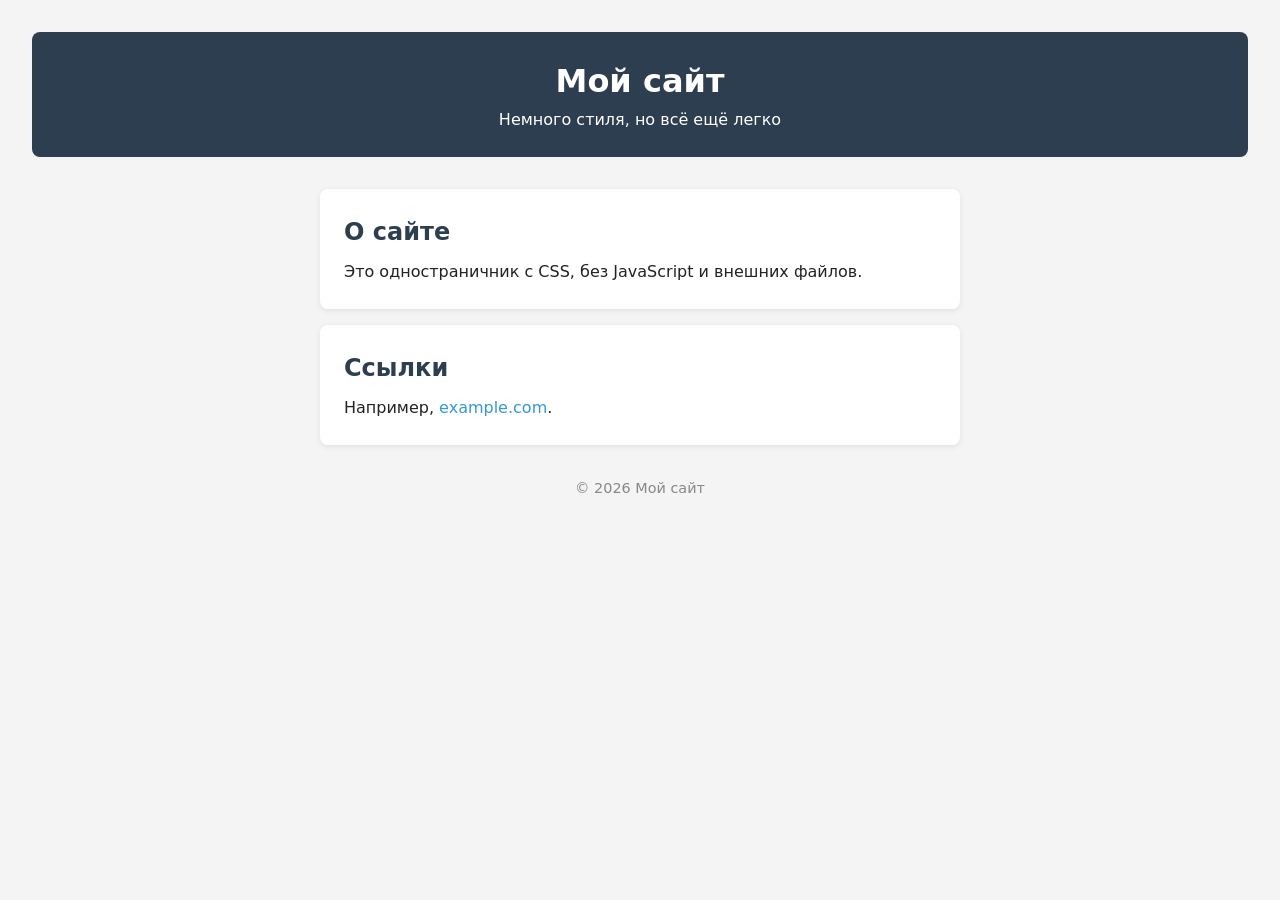
<file: index.html>
<!DOCTYPE html>
<html lang="ru">
<head>
<meta charset="utf-8">
<meta name="viewport" content="width=device-width, initial-scale=1">
<title>Мой сайт</title>
<style>
  * { margin: 0; padding: 0; box-sizing: border-box; }
  body {
    font-family: system-ui, sans-serif;
    background: #f4f4f4;
    color: #222;
    line-height: 1.6;
    padding: 2rem;
  }
  header {
    background: #2c3e50;
    color: #fff;
    padding: 1.5rem;
    border-radius: 8px;
    text-align: center;
  }
  main {
    max-width: 640px;
    margin: 2rem auto;
  }
  section {
    background: #fff;
    padding: 1.5rem;
    margin-bottom: 1rem;
    border-radius: 8px;
    box-shadow: 0 2px 6px rgba(0,0,0,.08);
  }
  h2 { margin-bottom: .5rem; color: #2c3e50; }
  a { color: #3498db; text-decoration: none; }
  a:hover { text-decoration: underline; }
  footer {
    text-align: center;
    color: #888;
    font-size: .9rem;
    margin-top: 2rem;
  }
</style>
</head>
<body>
  <header>
    <h1>Мой сайт</h1>
    <p>Немного стиля, но всё ещё легко</p>
  </header>

  <main>
    <section>
      <h2>О сайте</h2>
      <p>Это одностраничник с CSS, без JavaScript и внешних файлов.</p>
    </section>

    <section>
      <h2>Ссылки</h2>
      <p>Например, <a href="https://example.com">example.com</a>.</p>
    </section>
  </main>

  <footer>© 2026 Мой сайт</footer>
</body>
</html>
</file>
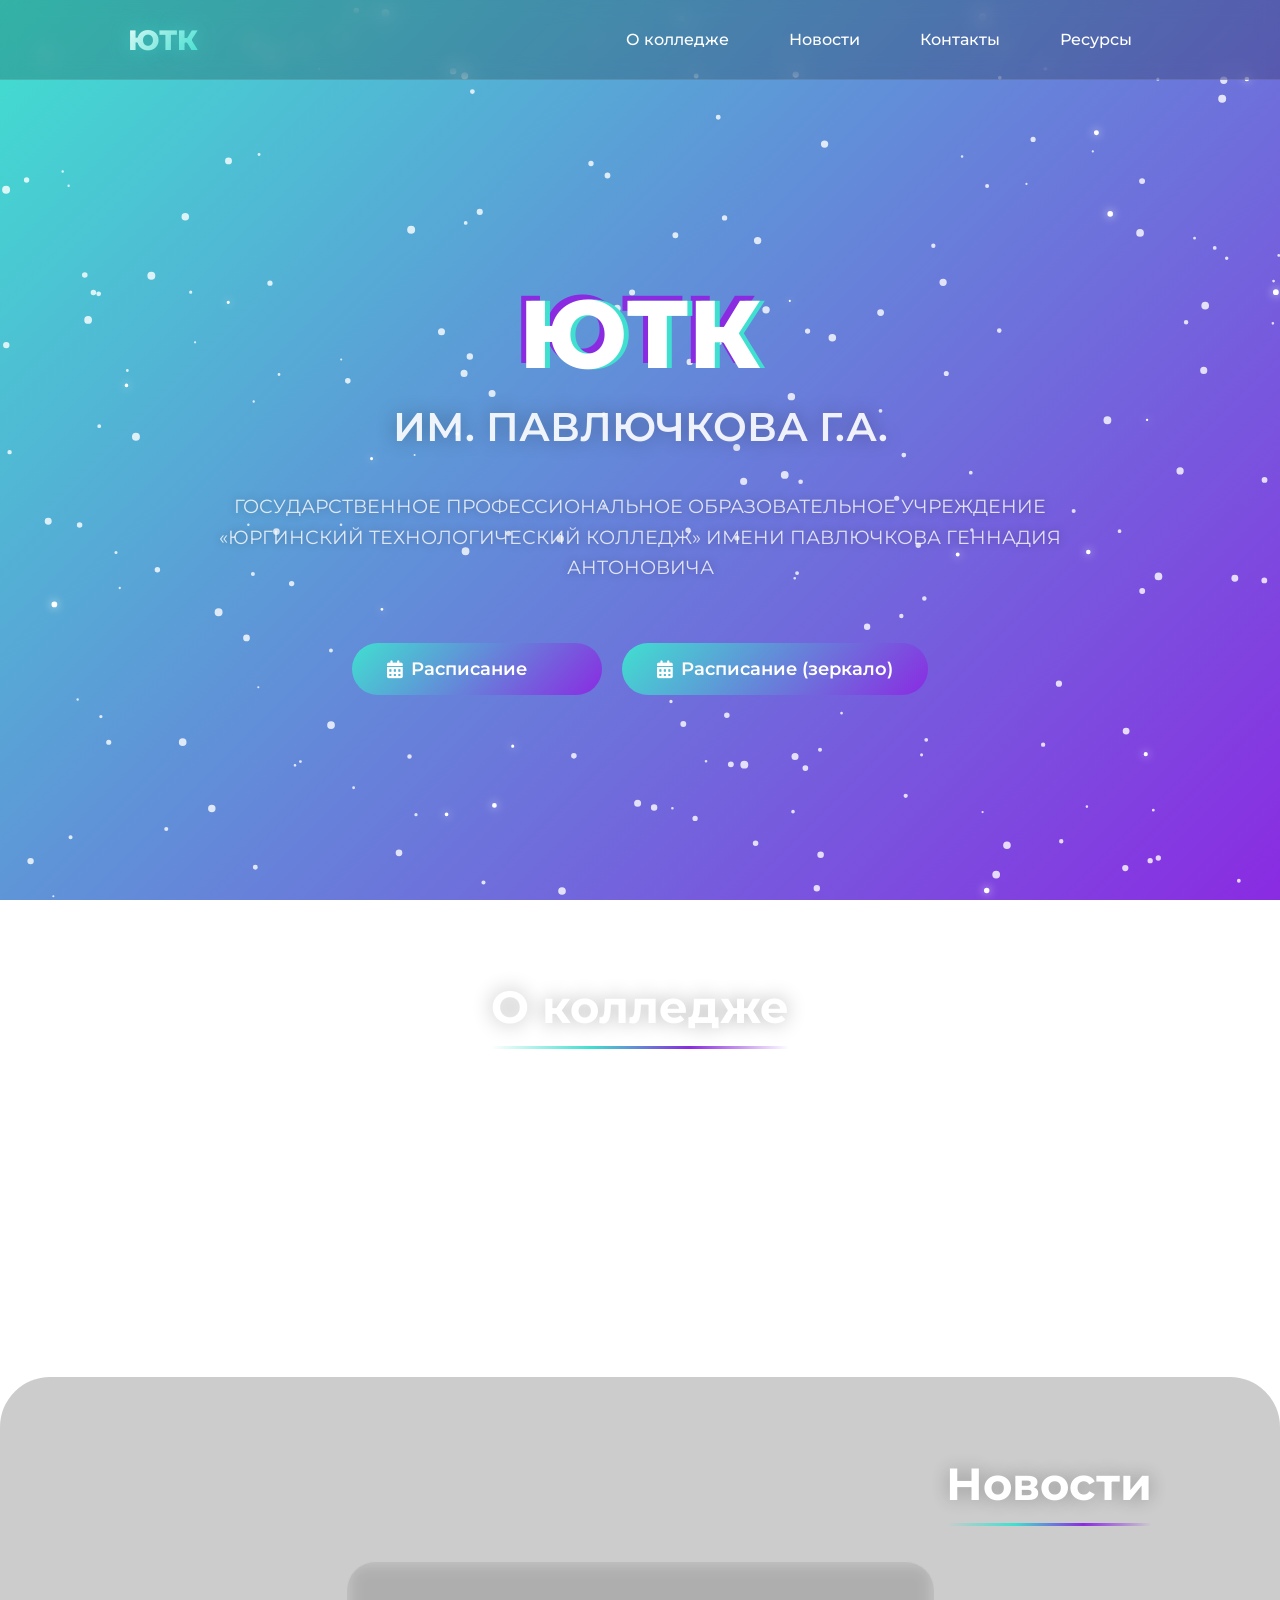
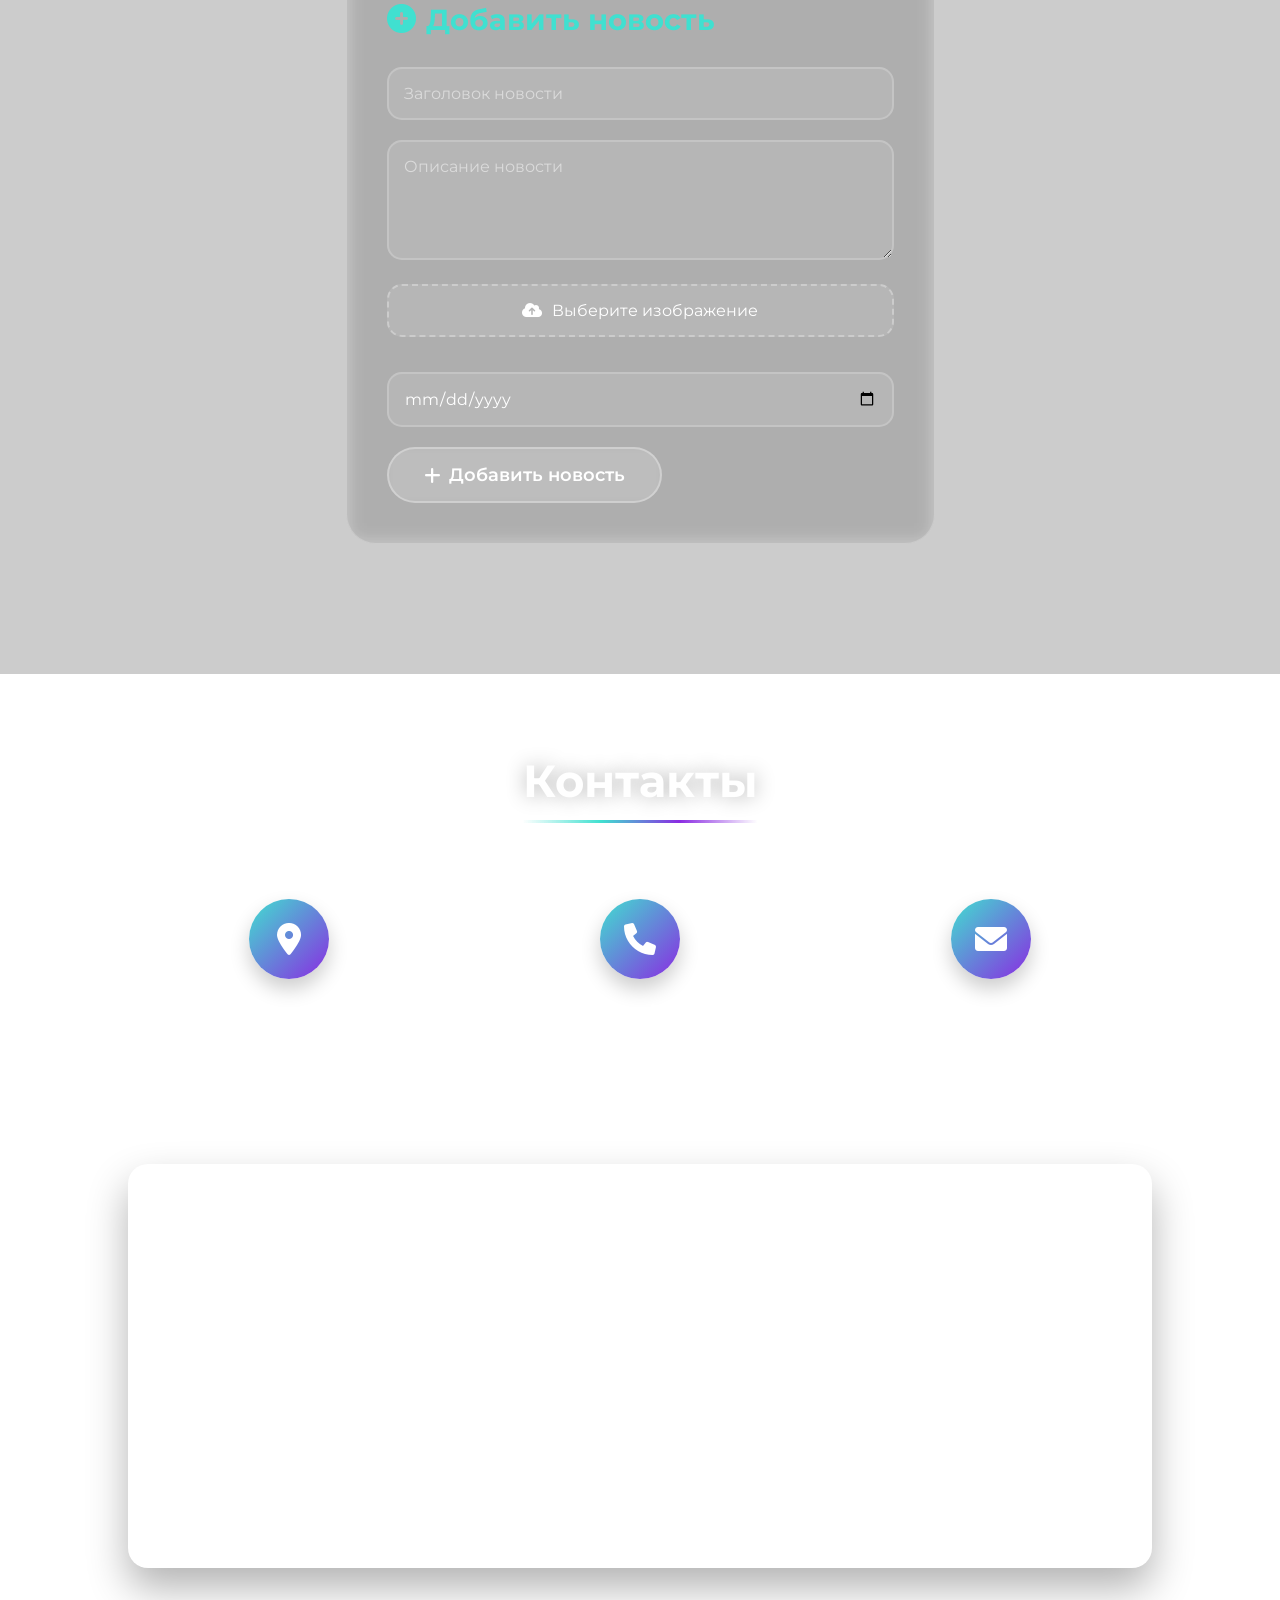
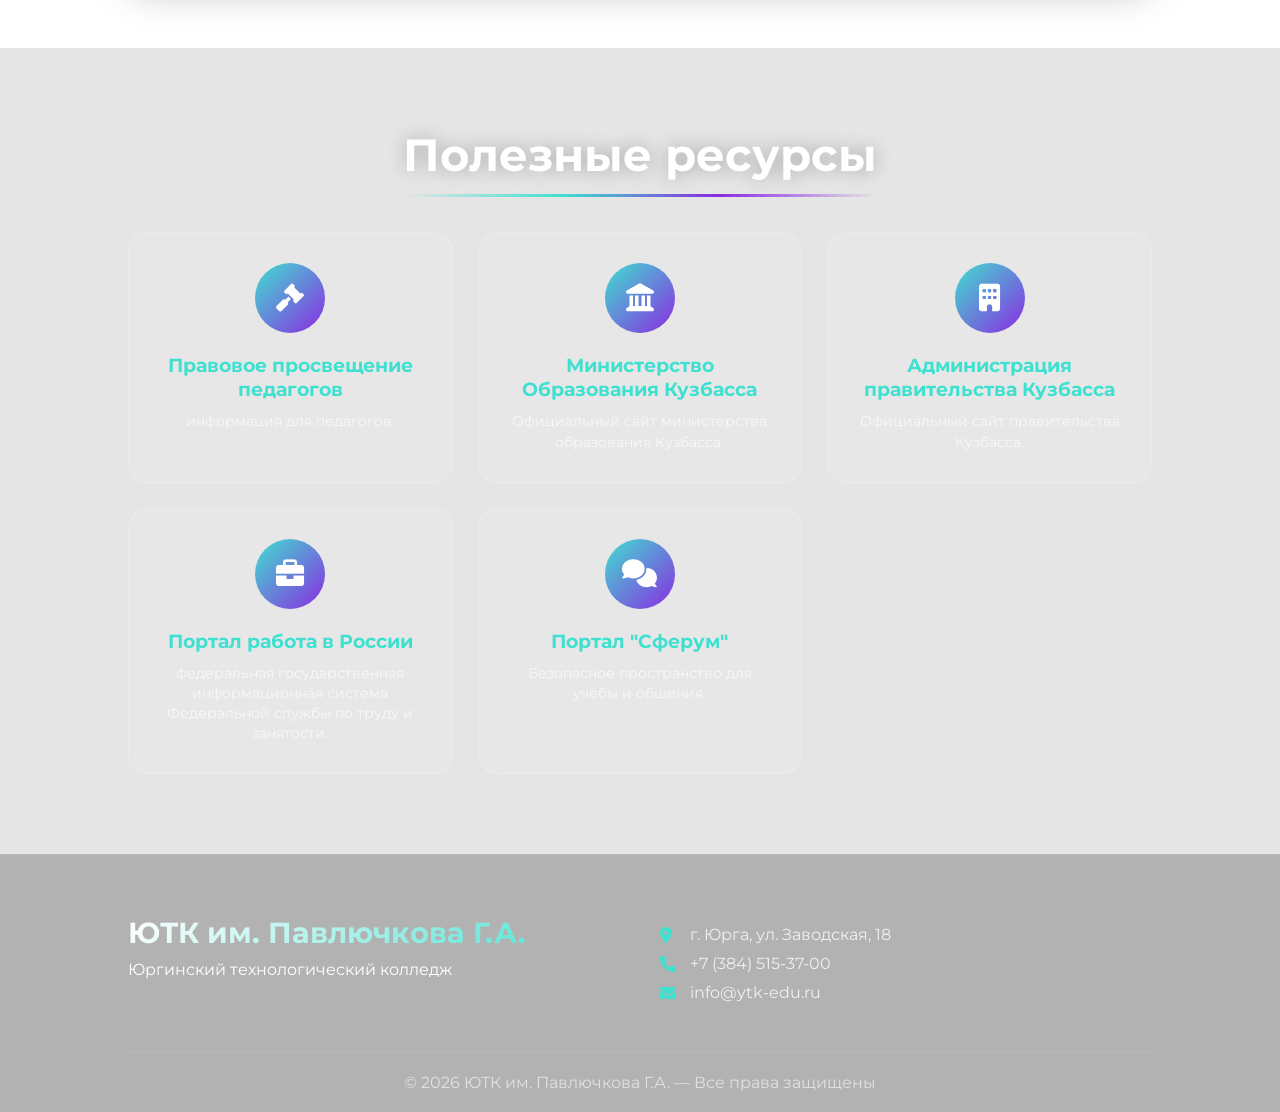
<file: deepseek_html_20260304_116f8d.html>
<!DOCTYPE html>
<html lang="ru">
<head>
    <meta charset="UTF-8">
    <meta name="viewport" content="width=device-width, initial-scale=1.0">
    <title>ЮТК им. Павлючкова Г.А. — Юргинский технологический колледж</title>
    <link rel="stylesheet" href="style.css">
    <link href="https://fonts.googleapis.com/css2?family=Montserrat:wght@300;400;600;700;800&display=swap" rel="stylesheet">
    <link rel="stylesheet" href="https://cdnjs.cloudflare.com/ajax/libs/font-awesome/6.0.0/css/all.min.css">
</head>
<body>

<!-- Канвас для снега -->
<canvas id="snow"></canvas>

<!-- Канвас для следа за курсором -->
<canvas id="cursorSnow"></canvas>

<nav>
    <div class="logo">ЮТК</div>
    <div class="menu" id="menu">
        <a href="#about">О колледже</a>
        <a href="#news">Новости</a>
        <a href="#contacts">Контакты</a>
        <a href="#resources">Ресурсы</a>
    </div>
    <div class="burger" id="burger">
        <span></span>
        <span></span>
        <span></span>
    </div>
</nav>

<header>
    <h1 class="glitch" data-text="ЮТК">ЮТК</h1>
    <h2 class="subtitle">ИМ. ПАВЛЮЧКОВА Г.А.</h2>
    <p class="full-name">ГОСУДАРСТВЕННОЕ ПРОФЕССИОНАЛЬНОЕ ОБРАЗОВАТЕЛЬНОЕ УЧРЕЖДЕНИЕ<br>
    «ЮРГИНСКИЙ ТЕХНОЛОГИЧЕСКИЙ КОЛЛЕДЖ» ИМЕНИ ПАВЛЮЧКОВА ГЕННАДИЯ АНТОНОВИЧА</p>
    <div class="header-buttons">
        <a href="https://ytk-edu.ru/newrasp/cg.htm" target="_blank" class="btn schedule-btn">
            <i class="fas fa-calendar-alt"></i> Расписание
        </a>
        <a href="https://ytk-edu.ru/newrasp/cg.htm" target="_blank" class="btn schedule-btn">
            <i class="fas fa-calendar-alt"></i> Расписание (зеркало)
        </a>
    </div>
</header>

<section id="about" class="about-section">
    <h2>О колледже</h2>
    <div class="about-content">
        <div class="about-text">
            <p>Юргинский технологический колледж имени Павлючкова Геннадия Антоновича — современное образовательное учреждение, готовящее высококвалифицированных специалистов для различных отраслей промышленности и экономики региона.</p>
            <p>Мы гордимся своей историей и традициями, постоянно развиваемся и внедряем инновационные образовательные технологии.</p>
        </div>
    </div>
</section>

<section id="news" class="news-section">
    <h2>Новости</h2>
    
    <!-- Форма добавления новости -->
    <div class="add-news-form" id="addNewsForm">
        <h3><i class="fas fa-plus-circle"></i> Добавить новость</h3>
        <input type="text" id="newsTitle" placeholder="Заголовок новости" class="news-input">
        <textarea id="newsDesc" placeholder="Описание новости" class="news-input"></textarea>
        <div class="file-upload">
            <label for="newsImage" class="file-label">
                <i class="fas fa-cloud-upload-alt"></i> Выберите изображение
            </label>
            <input type="file" id="newsImage" accept="image/*" class="file-input">
            <div id="imagePreview" class="image-preview"></div>
        </div>
        <input type="date" id="newsDate" class="news-input">
        <button class="btn news-btn" onclick="addNews()">
            <i class="fas fa-plus"></i> Добавить новость
        </button>
    </div>
    
    <!-- Контейнер для новостей -->
    <div class="news-container" id="newsContainer">
        <!-- Новости будут добавляться сюда -->
    </div>
</section>

<section id="contacts" class="contacts-section">
    <h2>Контакты</h2>
    <div class="contacts-container">
        <div class="contact-card">
            <div class="contact-icon">
                <i class="fas fa-map-marker-alt"></i>
            </div>
            <h3>Адрес</h3>
            <p>г. Юрга, ул. Заводская, дом 18</p>
        </div>
        
        <div class="contact-card">
            <div class="contact-icon">
                <i class="fas fa-phone"></i>
            </div>
            <h3>Телефон</h3>
            <p>+7 (384) 515-37-00</p>
        </div>
        
        <div class="contact-card">
            <div class="contact-icon">
                <i class="fas fa-envelope"></i>
            </div>
            <h3>Email</h3>
            <p>info@ytk-edu.ru</p>
        </div>
    </div>
    
    <div class="map-container">
        <iframe 
            src="https://yandex.ru/map-widget/v1/?um=constructor%3A0c7b7b7b7b7b7b7b7b7b7b7b7b7b7b7b7b7b7b7b&source=constructor" 
            width="100%" 
            height="400" 
            frameborder="0"
            style="border-radius: 20px; border: 1px solid rgba(255,255,255,0.1);">
        </iframe>
    </div>
</section>

<section id="resources" class="resources-section">
    <h2>Полезные ресурсы</h2>
    <div class="resources-grid">
        <!-- Правовое просвещение педагогов -->
        <a href="https://ytk.kemobl.ru/pedagogu/pravovoe-prosveshenie-pedagogov/" target="_blank" class="resource-card">
            <div class="resource-icon">
                <i class="fas fa-gavel"></i>
            </div>
            <h3>Правовое просвещение педагогов</h3>
            <p class="resource-sub">информация для педагогов.</p>
        </a>
        
        <!-- Министерство Образования Кузбасса -->
        <a href="https://edu.ruobr.ru/" target="_blank" class="resource-card">
            <div class="resource-icon">
                <i class="fas fa-landmark"></i>
            </div>
            <h3>Министерство Образования Кузбасса</h3>
            <p class="resource-sub">Официальный сайт министерства образования Кузбасса.</p>
        </a>
        
        <!-- Администрация правительства Кузбасса -->
        <a href="https://ako.ru/" target="_blank" class="resource-card">
            <div class="resource-icon">
                <i class="fas fa-building"></i>
            </div>
            <h3>Администрация правительства Кузбасса</h3>
            <p class="resource-sub">Официальный сайт правительства Кузбасса.</p>
        </a>
        
        <!-- Портал работа в России -->
        <a href="https://trudvsem.ru/" target="_blank" class="resource-card">
            <div class="resource-icon">
                <i class="fas fa-briefcase"></i>
            </div>
            <h3>Портал работа в России</h3>
            <p class="resource-sub">федеральная государственная информационная система Федеральной службы по труду и занятости.</p>
        </a>
        
        <!-- Портал "Сферум" -->
        <a href="https://sferum.ru/" target="_blank" class="resource-card">
            <div class="resource-icon">
                <i class="fas fa-comments"></i>
            </div>
            <h3>Портал "Сферум"</h3>
            <p class="resource-sub">Безопасное пространство для учёбы и общения.</p>
        </a>
    </div>
</section>

<footer>
    <div class="footer-content">
        <div class="footer-logo">
            <h3>ЮТК им. Павлючкова Г.А.</h3>
            <p>Юргинский технологический колледж</p>
        </div>
        <div class="footer-contacts">
            <p><i class="fas fa-map-marker-alt"></i> г. Юрга, ул. Заводская, 18</p>
            <p><i class="fas fa-phone"></i> +7 (384) 515-37-00</p>
            <p><i class="fas fa-envelope"></i> info@ytk-edu.ru</p>
        </div>
    </div>
    <div class="footer-bottom">
        <p>&copy; 2026 ЮТК им. Павлючкова Г.А. — Все права защищены</p>
    </div>
</footer>

<script src="script.js"></script>
</body>
</html>
</file>
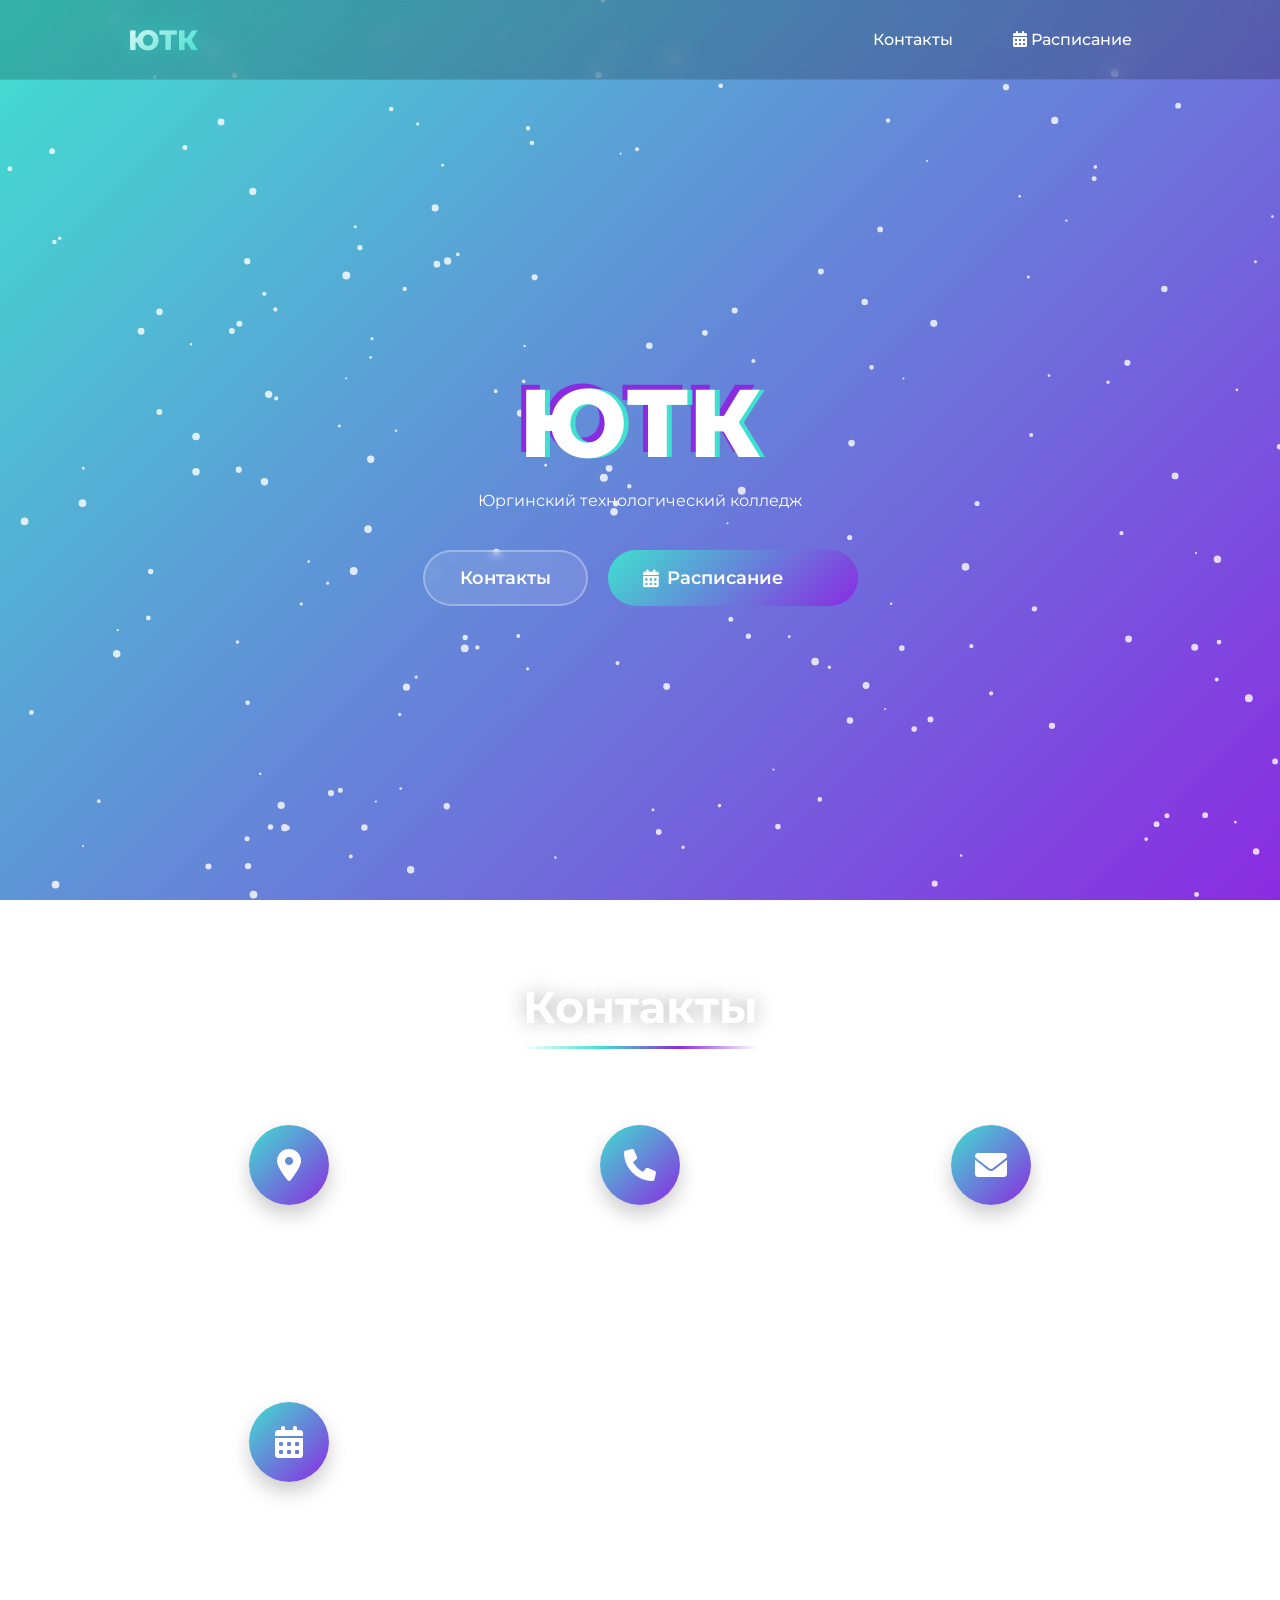
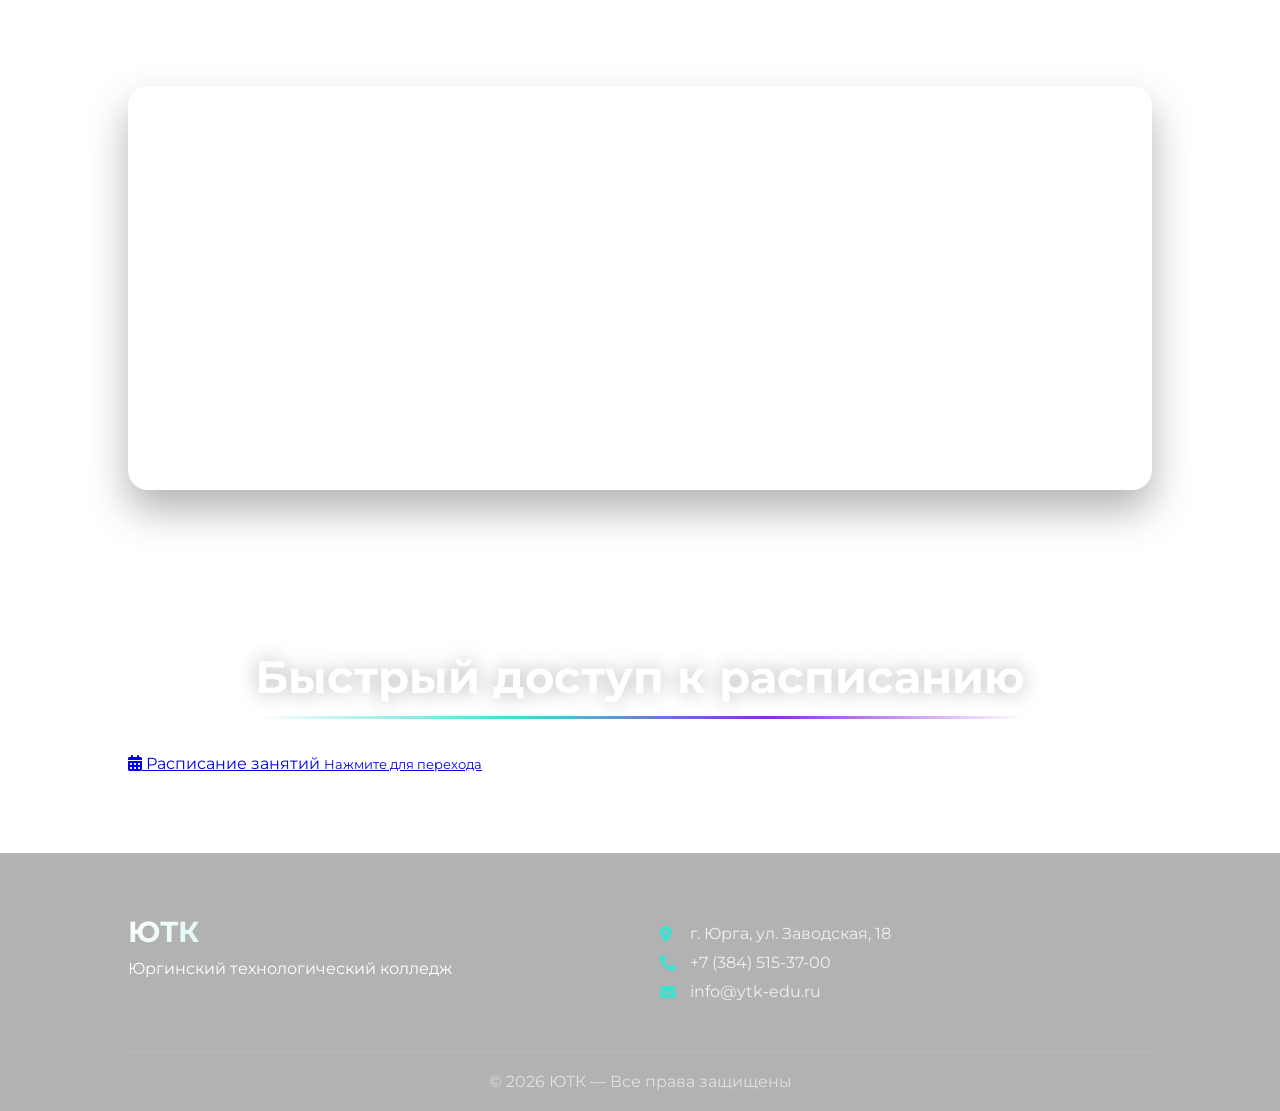
<file: deepseek_html_20260304_ee45a4.html>
<!DOCTYPE html>
<html lang="ru">
<head>
    <meta charset="UTF-8">
    <meta name="viewport" content="width=device-width, initial-scale=1.0">
    <title>ЮТК — Юргинский технологический колледж</title>
    <link rel="stylesheet" href="style.css">
    <link href="https://fonts.googleapis.com/css2?family=Montserrat:wght@300;400;600;700;800&display=swap" rel="stylesheet">
    <link rel="stylesheet" href="https://cdnjs.cloudflare.com/ajax/libs/font-awesome/6.0.0/css/all.min.css">
</head>
<body>

<!-- Канвас для снега -->
<canvas id="snow"></canvas>

<!-- Канвас для следа за курсором -->
<canvas id="cursorSnow"></canvas>

<nav>
    <div class="logo">ЮТК</div>
    <div class="menu" id="menu">
        <a href="#contacts">Контакты</a>
        <a href="https://ytk-edu.ru/newrasp/cg.htm" class="schedule-link" target="_blank">
            <i class="fas fa-calendar-alt"></i> Расписание
        </a>
    </div>
    <div class="burger" id="burger">
        <span></span>
        <span></span>
        <span></span>
    </div>
</nav>

<header>
    <h1 class="glitch" data-text="ЮТК">ЮТК</h1>
    <p>Юргинский технологический колледж</p>
    <div class="header-buttons">
        <a href="#contacts" class="btn">Контакты</a>
        <a href="https://ytk-edu.ru/newrasp/cg.htm" target="_blank" class="btn schedule-btn">
            <i class="fas fa-calendar-alt"></i> Расписание
        </a>
    </div>
</header>

<section id="contacts" class="contacts-section">
    <h2>Контакты</h2>
    <div class="contacts-container">
        <div class="contact-card">
            <div class="contact-icon">
                <i class="fas fa-map-marker-alt"></i>
            </div>
            <h3>Адрес</h3>
            <p>г. Юрга, ул. Заводская, дом 18</p>
        </div>
        
        <div class="contact-card">
            <div class="contact-icon">
                <i class="fas fa-phone"></i>
            </div>
            <h3>Телефон</h3>
            <p>+7 (384) 515-37-00</p>
        </div>
        
        <div class="contact-card">
            <div class="contact-icon">
                <i class="fas fa-envelope"></i>
            </div>
            <h3>Email</h3>
            <p>info@ytk-edu.ru</p>
        </div>
        
        <div class="contact-card schedule-card" onclick="window.open('https://ytk-edu.ru/newrasp/cg.htm', '_blank')">
            <div class="contact-icon">
                <i class="fas fa-calendar-alt"></i>
            </div>
            <h3>Расписание</h3>
            <p>Нажмите для перехода</p>
            <div class="schedule-hint">
                <i class="fas fa-external-link-alt"></i>
            </div>
        </div>
    </div>
    
    <div class="map-container">
        <iframe 
            src="https://yandex.ru/map-widget/v1/?um=constructor%3A0c7b7b7b7b7b7b7b7b7b7b7b7b7b7b7b7b7b7b7b&source=constructor" 
            width="100%" 
            height="400" 
            frameborder="0"
            style="border-radius: 20px; border: 1px solid rgba(255,255,255,0.1);">
        </iframe>
    </div>
</section>

<section class="schedule-section">
    <h2>Быстрый доступ к расписанию</h2>
    <a href="https://ytk-edu.ru/newrasp/cg.htm" target="_blank" class="big-schedule-link">
        <div class="schedule-content">
            <i class="fas fa-calendar-alt"></i>
            <span>Расписание занятий</span>
            <small>Нажмите для перехода</small>
        </div>
    </a>
</section>

<footer>
    <div class="footer-content">
        <div class="footer-logo">
            <h3>ЮТК</h3>
            <p>Юргинский технологический колледж</p>
        </div>
        <div class="footer-contacts">
            <p><i class="fas fa-map-marker-alt"></i> г. Юрга, ул. Заводская, 18</p>
            <p><i class="fas fa-phone"></i> +7 (384) 515-37-00</p>
            <p><i class="fas fa-envelope"></i> info@ytk-edu.ru</p>
        </div>
    </div>
    <div class="footer-bottom">
        <p>&copy; 2026 ЮТК — Все права защищены</p>
    </div>
</footer>

<script src="script.js"></script>
</body>
</html>
</file>
<file: style.css>
* {
    margin: 0;
    padding: 0;
    box-sizing: border-box;
    font-family: 'Montserrat', sans-serif;
}

body {
    min-height: 100vh;
    background: linear-gradient(135deg, #40E0D0, #8A2BE2);
    background-attachment: fixed;
    color: white;
    overflow-x: hidden;
    position: relative;
}

/* Канвасы для снега */
#snow, #cursorSnow {
    position: fixed;
    top: 0;
    left: 0;
    width: 100%;
    height: 100%;
    pointer-events: none;
    z-index: 1;
}

#cursorSnow {
    z-index: 2;
}

/* Навигация */
nav {
    position: fixed;
    width: 100%;
    padding: 20px 10%;
    display: flex;
    justify-content: space-between;
    align-items: center;
    background: rgba(0, 0, 0, 0.2);
    backdrop-filter: blur(10px);
    z-index: 100;
    border-bottom: 1px solid rgba(255, 255, 255, 0.1);
}

.logo {
    font-size: 28px;
    font-weight: 800;
    background: linear-gradient(135deg, #fff, #40E0D0);
    -webkit-background-clip: text;
    -webkit-text-fill-color: transparent;
    text-shadow: 0 0 20px rgba(64, 224, 208, 0.5);
}

.menu {
    display: flex;
    gap: 20px;
}

.menu a {
    text-decoration: none;
    color: white;
    font-weight: 500;
    padding: 10px 20px;
    border-radius: 30px;
    transition: all 0.3s ease;
    position: relative;
    overflow: hidden;
}

.menu a::before {
    content: '';
    position: absolute;
    top: 50%;
    left: 50%;
    width: 0;
    height: 0;
    border-radius: 50%;
    background: rgba(255, 255, 255, 0.2);
    transform: translate(-50%, -50%);
    transition: width 0.6s, height 0.6s;
}

.menu a:hover::before {
    width: 300px;
    height: 300px;
}

.menu a:hover {
    background: rgba(255, 255, 255, 0.1);
    transform: translateY(-2px);
}

.burger {
    display: none;
    flex-direction: column;
    cursor: pointer;
    z-index: 101;
}

.burger span {
    width: 25px;
    height: 3px;
    background: white;
    margin: 3px 0;
    transition: 0.3s;
    border-radius: 3px;
}

/* Header */
header {
    min-height: 100vh;
    display: flex;
    flex-direction: column;
    justify-content: center;
    align-items: center;
    text-align: center;
    position: relative;
    z-index: 10;
    padding: 120px 10% 50px;
}

.glitch {
    font-size: 6rem;
    font-weight: 800;
    position: relative;
    text-shadow: 0.05em 0 0 #40E0D0, -0.05em -0.05em 0 #8A2BE2;
    animation: glitch 3s infinite;
    margin-bottom: 10px;
}

@keyframes glitch {
    0%, 100% {
        text-shadow: 0.05em 0 0 #40E0D0, -0.05em -0.05em 0 #8A2BE2;
    }
    25% {
        text-shadow: -0.05em -0.05em 0 #40E0D0, 0.05em 0.05em 0 #8A2BE2;
    }
    50% {
        text-shadow: 0.05em 0.05em 0 #40E0D0, -0.05em -0.05em 0 #8A2BE2;
    }
    75% {
        text-shadow: -0.05em 0 0 #40E0D0, 0.05em -0.05em 0 #8A2BE2;
    }
}

.subtitle {
    font-size: 2.5rem;
    font-weight: 600;
    margin-bottom: 20px;
    color: rgba(255, 255, 255, 0.9);
    text-shadow: 0 0 20px rgba(0,0,0,0.3);
}

.full-name {
    font-size: 1.2rem;
    max-width: 900px;
    margin: 20px auto;
    line-height: 1.6;
    color: rgba(255, 255, 255, 0.8);
    text-shadow: 0 0 10px rgba(0,0,0,0.3);
}

.header-buttons {
    display: flex;
    gap: 20px;
    margin-top: 40px;
    flex-wrap: wrap;
    justify-content: center;
}

.btn {
    padding: 15px 35px;
    background: rgba(255, 255, 255, 0.1);
    border: 2px solid rgba(255, 255, 255, 0.3);
    border-radius: 50px;
    color: white;
    font-size: 18px;
    font-weight: 600;
    text-decoration: none;
    transition: all 0.3s ease;
    backdrop-filter: blur(5px);
    display: inline-flex;
    align-items: center;
    gap: 8px;
    cursor: pointer;
}

.btn:hover {
    background: rgba(255, 255, 255, 0.2);
    border-color: white;
    transform: scale(1.05);
    box-shadow: 0 0 30px rgba(255,255,255,0.3);
}

.schedule-btn {
    background: linear-gradient(135deg, #40E0D0, #8A2BE2);
    border: none;
    min-width: 250px;
}

.schedule-btn:hover {
    background: linear-gradient(135deg, #8A2BE2, #40E0D0);
}

/* Секции */
section {
    padding: 80px 10%;
    position: relative;
    z-index: 10;
}

section h2 {
    font-size: 2.8rem;
    text-align: center;
    margin-bottom: 50px;
    text-shadow: 0 0 20px rgba(0,0,0,0.3);
    position: relative;
    display: inline-block;
    left: 50%;
    transform: translateX(-50%);
}

section h2::after {
    content: '';
    position: absolute;
    bottom: -15px;
    left: 0;
    width: 100%;
    height: 3px;
    background: linear-gradient(90deg, transparent, #40E0D0, #8A2BE2, transparent);
}

/* О колледже */
.about-content {
    max-width: 900px;
    margin: 0 auto;
    text-align: center;
}

.about-text p {
    font-size: 1.2rem;
    line-height: 1.8;
    margin-bottom: 20px;
    color: rgba(255, 255, 255, 0.9);
}

/* Новости */
.news-section {
    background: rgba(0, 0, 0, 0.2);
    backdrop-filter: blur(10px);
    border-radius: 50px 50px 0 0;
}

.add-news-form {
    background: rgba(255, 255, 255, 0.1);
    backdrop-filter: blur(10px);
    padding: 40px;
    border-radius: 30px;
    max-width: 600px;
    margin: 0 auto 50px;
    border: 1px solid rgba(255, 255, 255, 0.2);
}

.add-news-form h3 {
    font-size: 1.8rem;
    margin-bottom: 30px;
    display: flex;
    align-items: center;
    gap: 10px;
    color: #40E0D0;
}

.news-input {
    width: 100%;
    padding: 15px;
    margin-bottom: 20px;
    background: rgba(255, 255, 255, 0.1);
    border: 2px solid rgba(255, 255, 255, 0.2);
    border-radius: 15px;
    color: white;
    font-size: 16px;
    transition: all 0.3s ease;
}

.news-input:focus {
    outline: none;
    border-color: #40E0D0;
    background: rgba(255, 255, 255, 0.15);
}

.news-input::placeholder {
    color: rgba(255, 255, 255, 0.5);
}

textarea.news-input {
    min-height: 120px;
    resize: vertical;
}

.file-upload {
    margin-bottom: 20px;
}

.file-label {
    display: flex;
    align-items: center;
    justify-content: center;
    gap: 10px;
    padding: 15px;
    background: rgba(255, 255, 255, 0.1);
    border: 2px dashed rgba(255, 255, 255, 0.3);
    border-radius: 15px;
    cursor: pointer;
    transition: all 0.3s ease;
}

.file-label:hover {
    background: rgba(255, 255, 255, 0.15);
    border-color: #40E0D0;
}

.file-input {
    display: none;
}

.image-preview {
    display: flex;
    flex-wrap: wrap;
    gap: 10px;
    margin-top: 15px;
}

.preview-image {
    width: 100px;
    height: 100px;
    object-fit: cover;
    border-radius: 10px;
    border: 2px solid rgba(255, 255, 255, 0.3);
}

.news-container {
    display: grid;
    grid-template-columns: repeat(auto-fill, minmax(350px, 1fr));
    gap: 30px;
}

.news-card {
    background: rgba(255, 255, 255, 0.1);
    backdrop-filter: blur(10px);
    border-radius: 20px;
    overflow: hidden;
    transition: all 0.4s ease;
    border: 1px solid rgba(255, 255, 255, 0.2);
    animation: fadeInUp 0.6s ease;
}

@keyframes fadeInUp {
    from {
        opacity: 0;
        transform: translateY(30px);
    }
    to {
        opacity: 1;
        transform: translateY(0);
    }
}

.news-card:hover {
    transform: translateY(-10px);
    box-shadow: 0 20px 40px rgba(0,0,0,0.3);
    border-color: #40E0D0;
}

.news-image {
    width: 100%;
    height: 250px;
    object-fit: cover;
    border-bottom: 2px solid rgba(255, 255, 255, 0.1);
}

.news-content {
    padding: 25px;
}

.news-content h3 {
    font-size: 1.5rem;
    margin-bottom: 15px;
    color: #40E0D0;
}

.news-content p {
    line-height: 1.6;
    margin-bottom: 15px;
    color: rgba(255, 255, 255, 0.9);
}

.news-date {
    display: flex;
    align-items: center;
    gap: 5px;
    color: rgba(255, 255, 255, 0.5);
    font-size: 0.9rem;
}

/* Контакты */
.contacts-container {
    display: grid;
    grid-template-columns: repeat(auto-fit, minmax(280px, 1fr));
    gap: 30px;
    margin-bottom: 60px;
}

.contact-card {
    background: rgba(255, 255, 255, 0.1);
    backdrop-filter: blur(10px);
    padding: 40px 30px;
    border-radius: 20px;
    text-align: center;
    transition: all 0.4s ease;
    border: 1px solid rgba(255, 255, 255, 0.2);
}

.contact-card:hover {
    transform: translateY(-10px);
    background: rgba(255, 255, 255, 0.15);
    border-color: #40E0D0;
    box-shadow: 0 20px 40px rgba(0,0,0,0.3);
}

.contact-icon {
    width: 80px;
    height: 80px;
    background: linear-gradient(135deg, #40E0D0, #8A2BE2);
    border-radius: 50%;
    display: flex;
    align-items: center;
    justify-content: center;
    margin: 0 auto 20px;
    font-size: 32px;
    color: white;
    box-shadow: 0 10px 20px rgba(0,0,0,0.2);
}

.contact-card h3 {
    font-size: 1.5rem;
    margin-bottom: 10px;
}

.contact-card p {
    color: rgba(255, 255, 255, 0.9);
    line-height: 1.6;
}

.map-container {
    border-radius: 20px;
    overflow: hidden;
    box-shadow: 0 20px 40px rgba(0,0,0,0.3);
}

/* Ресурсы */
.resources-section {
    background: rgba(0, 0, 0, 0.1);
}

.resources-grid {
    display: grid;
    grid-template-columns: repeat(auto-fit, minmax(300px, 1fr));
    gap: 25px;
}

.resource-card {
    background: rgba(255, 255, 255, 0.1);
    backdrop-filter: blur(10px);
    padding: 30px;
    border-radius: 20px;
    text-decoration: none;
    color: white;
    transition: all 0.4s ease;
    border: 1px solid rgba(255, 255, 255, 0.2);
    display: flex;
    flex-direction: column;
    align-items: center;
    text-align: center;
}

.resource-card:hover {
    transform: translateY(-10px);
    background: rgba(255, 255, 255, 0.15);
    border-color: #40E0D0;
    box-shadow: 0 20px 40px rgba(0,0,0,0.3);
}

.resource-icon {
    width: 70px;
    height: 70px;
    background: linear-gradient(135deg, #40E0D0, #8A2BE2);
    border-radius: 50%;
    display: flex;
    align-items: center;
    justify-content: center;
    margin-bottom: 20px;
    font-size: 28px;
    transition: all 0.4s ease;
}

.resource-card:hover .resource-icon {
    transform: scale(1.1) rotate(360deg);
}

.resource-card h3 {
    font-size: 1.2rem;
    margin-bottom: 10px;
    color: #40E0D0;
}

.resource-sub {
    font-size: 0.9rem;
    color: rgba(255, 255, 255, 0.7);
    line-height: 1.4;
}

/* Футер */
footer {
    background: rgba(0, 0, 0, 0.3);
    backdrop-filter: blur(10px);
    position: relative;
    z-index: 10;
    padding: 60px 10% 20px;
    border-top: 1px solid rgba(255,255,255,0.1);
}

.footer-content {
    display: grid;
    grid-template-columns: repeat(auto-fit, minmax(250px, 1fr));
    gap: 40px;
    margin-bottom: 40px;
}

.footer-logo h3 {
    font-size: 1.8rem;
    margin-bottom: 10px;
    background: linear-gradient(135deg, #fff, #40E0D0);
    -webkit-background-clip: text;
    -webkit-text-fill-color: transparent;
}

.footer-contacts p {
    margin: 10px 0;
    display: flex;
    align-items: center;
    gap: 10px;
    color: rgba(255,255,255,0.8);
}

.footer-contacts i {
    width: 20px;
    color: #40E0D0;
}

.footer-bottom {
    text-align: center;
    padding-top: 20px;
    border-top: 1px solid rgba(255,255,255,0.1);
    color: rgba(255,255,255,0.6);
}

/* Мобильная версия */
@media (max-width: 992px) {
    section {
        padding: 60px 5%;
    }
    
    .glitch {
        font-size: 4rem;
    }
    
    .subtitle {
        font-size: 2rem;
    }
    
    .full-name {
        font-size: 1rem;
    }
    
    .header-buttons {
        flex-direction: column;
        align-items: center;
    }
    
    .schedule-btn {
        width: 100%;
        max-width: 300px;
    }
}

@media (max-width: 768px) {
    .menu {
        position: fixed;
        top: 0;
        right: -100%;
        width: 80%;
        height: 100vh;
        background: rgba(0,0,0,0.95);
        backdrop-filter: blur(20px);
        flex-direction: column;
        justify-content: center;
        align-items: center;
        gap: 20px;
        transition: 0.4s;
        z-index: 100;
    }
    
    .menu.active {
        right: 0;
    }
    
    .burger {
        display: flex;
    }
    
    .burger.active span:nth-child(1) {
        transform: rotate(45deg) translate(8px, 8px);
    }
    
    .burger.active span:nth-child(2) {
        opacity: 0;
    }
    
    .burger.active span:nth-child(3) {
        transform: rotate(-45deg) translate(7px, -7px);
    }
    
    section h2 {
        font-size: 2rem;
    }
    
    .glitch {
        font-size: 3rem;
    }
    
    .subtitle {
        font-size: 1.5rem;
    }
    
    .news-container {
        grid-template-columns: 1fr;
    }
    
    .resources-grid {
        grid-template-columns: 1fr;
    }
}

/* Стили для секции новостей (временно не работает) */
.news-section {
    background: rgba(0, 0, 0, 0.2);
    backdrop-filter: blur(10px);
    border-radius: 50px 50px 0 0;
    min-height: 500px;
    display: flex;
    flex-direction: column;
    align-items: center;
    justify-content: center;
}

.news-coming-soon {
    text-align: center;
    padding: 60px 40px;
    background: rgba(255, 255, 255, 0.1);
    backdrop-filter: blur(10px);
    border-radius: 40px;
    max-width: 700px;
    margin: 0 auto;
    border: 1px solid rgba(255, 255, 255, 0.2);
    animation: glowPulse 3s infinite;
}

@keyframes glowPulse {
    0%, 100% {
        box-shadow: 0 0 30px rgba(64, 224, 208, 0.3);
    }
    50% {
        box-shadow: 0 0 60px rgba(138, 43, 226, 0.5);
    }
}

.coming-soon-icon {
    font-size: 80px;
    margin-bottom: 30px;
    color: #40E0D0;
    animation: rotate 10s linear infinite;
}

@keyframes rotate {
    from {
        transform: rotate(0deg);
    }
    to {
        transform: rotate(360deg);
    }
}

.news-coming-soon h3 {
    font-size: 2.5rem;
    margin-bottom: 20px;
    background: linear-gradient(135deg, #40E0D0, #8A2BE2);
    -webkit-background-clip: text;
    -webkit-text-fill-color: transparent;
    text-shadow: 0 0 20px rgba(64, 224, 208, 0.5);
}

.news-coming-soon p {
    font-size: 1.3rem;
    color: rgba(255, 255, 255, 0.9);
    margin-bottom: 30px;
    line-height: 1.6;
}

.progress-bar {
    width: 100%;
    height: 10px;
    background: rgba(255, 255, 255, 0.1);
    border-radius: 10px;
    margin: 30px 0;
    overflow: hidden;
    position: relative;
}

.progress {
    width: 70%;
    height: 100%;
    background: linear-gradient(90deg, #40E0D0, #8A2BE2);
    border-radius: 10px;
    animation: progress 2s ease-in-out infinite;
    position: relative;
}

@keyframes progress {
    0% {
        width: 30%;
        opacity: 0.7;
    }
    50% {
        width: 80%;
        opacity: 1;
    }
    100% {
        width: 30%;
        opacity: 0.7;
    }
}

.updating-text {
    display: flex;
    justify-content: center;
    gap: 5px;
    font-size: 2rem;
    font-weight: 700;
    margin-top: 20px;
}

.updating-text span {
    display: inline-block;
    animation: bounce 1s ease-in-out infinite;
    color: white;
    text-shadow: 0 0 10px #40E0D0;
}

.updating-text span:nth-child(1) { animation-delay: 0.0s; }
.updating-text span:nth-child(2) { animation-delay: 0.1s; }
.updating-text span:nth-child(3) { animation-delay: 0.2s; }
.updating-text span:nth-child(4) { animation-delay: 0.3s; }
.updating-text span:nth-child(5) { animation-delay: 0.4s; }
.updating-text span:nth-child(6) { animation-delay: 0.5s; }
.updating-text span:nth-child(7) { animation-delay: 0.6s; }
.updating-text span:nth-child(8) { animation-delay: 0.7s; }
.updating-text span:nth-child(9) { animation-delay: 0.8s; }
.updating-text span:nth-child(10) { animation-delay: 0.9s; }
.updating-text span:nth-child(11) { animation-delay: 1.0s; }
.updating-text span:nth-child(12) { animation-delay: 1.1s; }
.updating-text span:nth-child(13) { animation-delay: 1.2s; }
.updating-text span:nth-child(14) { animation-delay: 1.3s; }
.updating-text span:nth-child(15) { animation-delay: 1.4s; }

@keyframes bounce {
    0%, 100% {
        transform: translateY(0);
    }
    50% {
        transform: translateY(-10px);
        color: #40E0D0;
    }
}

/* Стили для функции копирования */
.contact-card {
    cursor: pointer;
    position: relative;
    overflow: hidden;
}

.copy-hint {
    position: absolute;
    bottom: -40px;
    left: 0;
    width: 100%;
    background: linear-gradient(135deg, #40E0D0, #8A2BE2);
    color: white;
    padding: 8px;
    font-size: 0.9rem;
    display: flex;
    align-items: center;
    justify-content: center;
    gap: 8px;
    transition: bottom 0.3s ease;
    opacity: 0;
    border-radius: 0 0 20px 20px;
}

.contact-card:hover .copy-hint {
    bottom: 0;
    opacity: 1;
}

.copy-hint i {
    font-size: 1rem;
}

.copy-hint span {
    font-size: 0.85rem;
}

/* Анимация успешного копирования */
@keyframes copySuccess {
    0% {
        transform: scale(1);
        background: rgba(255, 255, 255, 0.1);
    }
    50% {
        transform: scale(1.05);
        background: rgba(64, 224, 208, 0.3);
        border-color: #40E0D0;
    }
    100% {
        transform: scale(1);
        background: rgba(255, 255, 255, 0.1);
    }
}

.copy-success {
    animation: copySuccess 0.5s ease;
}

/* Уведомление о копировании */
.copy-notification {
    position: fixed;
    bottom: 30px;
    right: 30px;
    background: linear-gradient(135deg, #40E0D0, #8A2BE2);
    color: white;
    padding: 15px 25px;
    border-radius: 50px;
    font-weight: 600;
    z-index: 2000;
    animation: slideInRight 0.3s ease, fadeOut 0.3s ease 2s forwards;
    display: flex;
    align-items: center;
    gap: 10px;
    box-shadow: 0 5px 20px rgba(0,0,0,0.3);
}

@keyframes slideInRight {
    from {
        transform: translateX(100%);
        opacity: 0;
    }
    to {
        transform: translateX(0);
        opacity: 1;
    }
}

@keyframes fadeOut {
    to {
        opacity: 0;
        transform: translateY(20px);
    }
}

/* Для мобильных устройств */
@media (max-width: 768px) {
    .copy-hint span {
        display: none;
    }
    
    .copy-hint {
        bottom: -30px;
        padding: 5px;
    }
    
    .copy-hint i {
        font-size: 1.2rem;
    }
    
    .copy-notification {
        bottom: 20px;
        right: 20px;
        left: 20px;
        width: auto;
        text-align: center;
        justify-content: center;
    }
}
</file>
